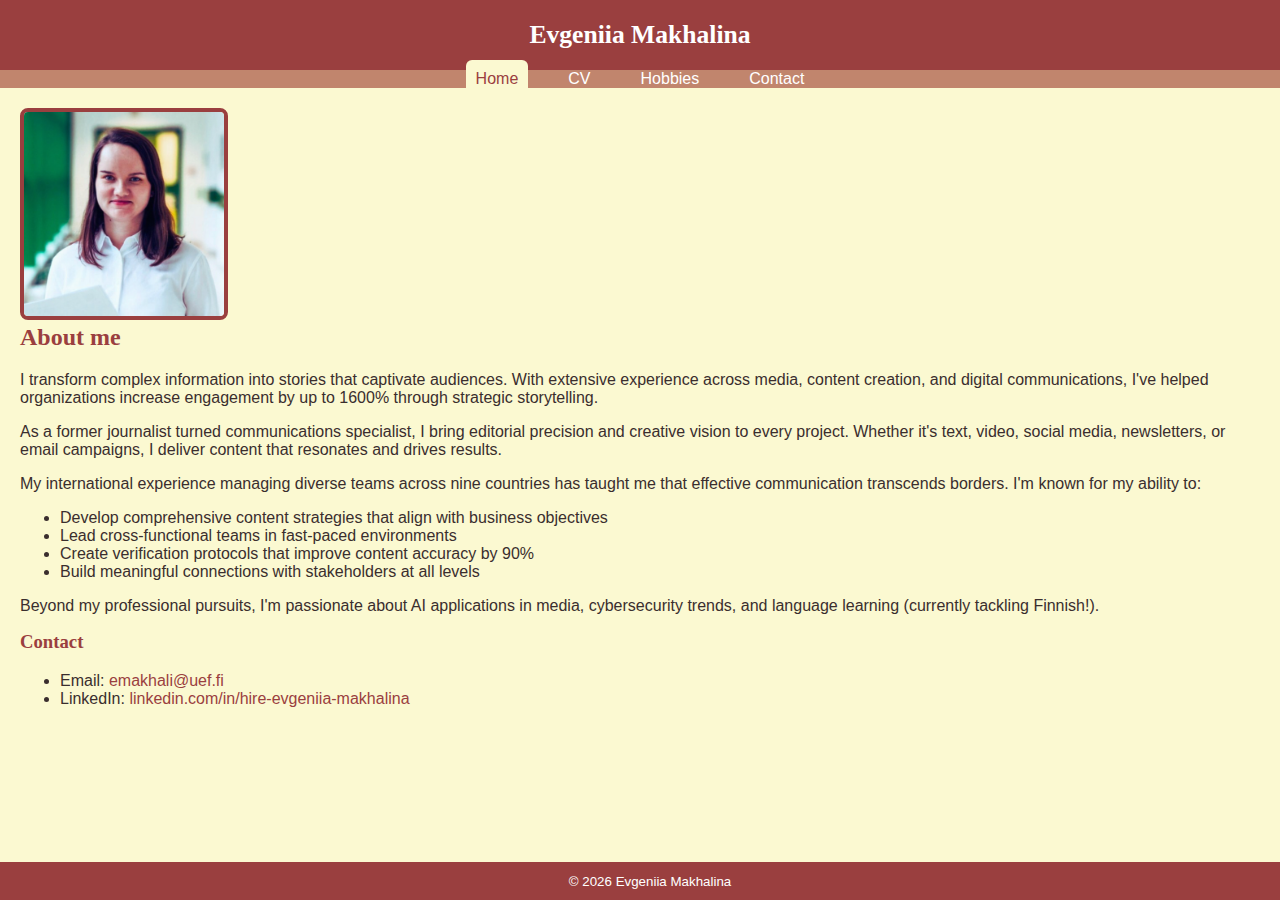
<file: index.html>
<!doctype html>
<html lang="en">
<head>
  <meta charset="utf-8" />
  <meta name="viewport" content="width=device-width, initial-scale=1" />
  <title>Evgeniia Makhalina — Home</title>
  <link rel="stylesheet" href="style.css" />
  <meta name="description" content="CV website of Evgeniia Makhalina: communications, content strategy, and digital media." />
</head>
<body>
  <header>
    <h1>Evgeniia Makhalina</h1>
    <nav aria-label="Main">
      <ul>
        <li><a href="index.html" class="active" aria-current="page">Home</a></li>
        <li><a href="cv.html">CV</a></li>
        <li><a href="hobbies.html">Hobbies</a></li>
        <li><a href="contact.html">Contact</a></li>
      </ul>
    </nav>
  </header>

  <main>
    <section class="intro">
      <img src="assets/me.png" alt="Portrait of Evgeniia Makhalina" />
      <div class="bio">
        <h2>About me</h2>
        <p>I transform complex information into stories that captivate audiences. With extensive experience across media, content creation, and digital communications, I've helped organizations increase engagement by up to 1600% through strategic storytelling.</p>
        <p>As a former journalist turned communications specialist, I bring editorial precision and creative vision to every project. Whether it's text, video, social media, newsletters, or email campaigns, I deliver content that resonates and drives results.</p>
        <p>My international experience managing diverse teams across nine countries has taught me that effective communication transcends borders. I'm known for my ability to:</p>
        <ul>
          <li>Develop comprehensive content strategies that align with business objectives</li>
          <li>Lead cross-functional teams in fast-paced environments</li>
          <li>Create verification protocols that improve content accuracy by 90%</li>
          <li>Build meaningful connections with stakeholders at all levels</li>
        </ul>
        <p>Beyond my professional pursuits, I'm passionate about AI applications in media, cybersecurity trends, and language learning (currently tackling Finnish!).</p>

        <h3>Contact</h3>
        <ul>
          <li>Email: <a href="mailto:emakhali@uef.fi">emakhali@uef.fi</a></li>
          <li>LinkedIn: <a href="https://www.linkedin.com/in/hire-evgeniia-makhalina/" target="_blank" rel="noopener">linkedin.com/in/hire-evgeniia-makhalina</a></li>
        </ul>
      </div>
    </section>
  </main>

  <footer>
    <small>© <span id="year"></span> Evgeniia Makhalina</small>
  </footer>

  <script>
    document.getElementById('year').textContent = new Date().getFullYear();
  </script>
</body>
</html>
</file>
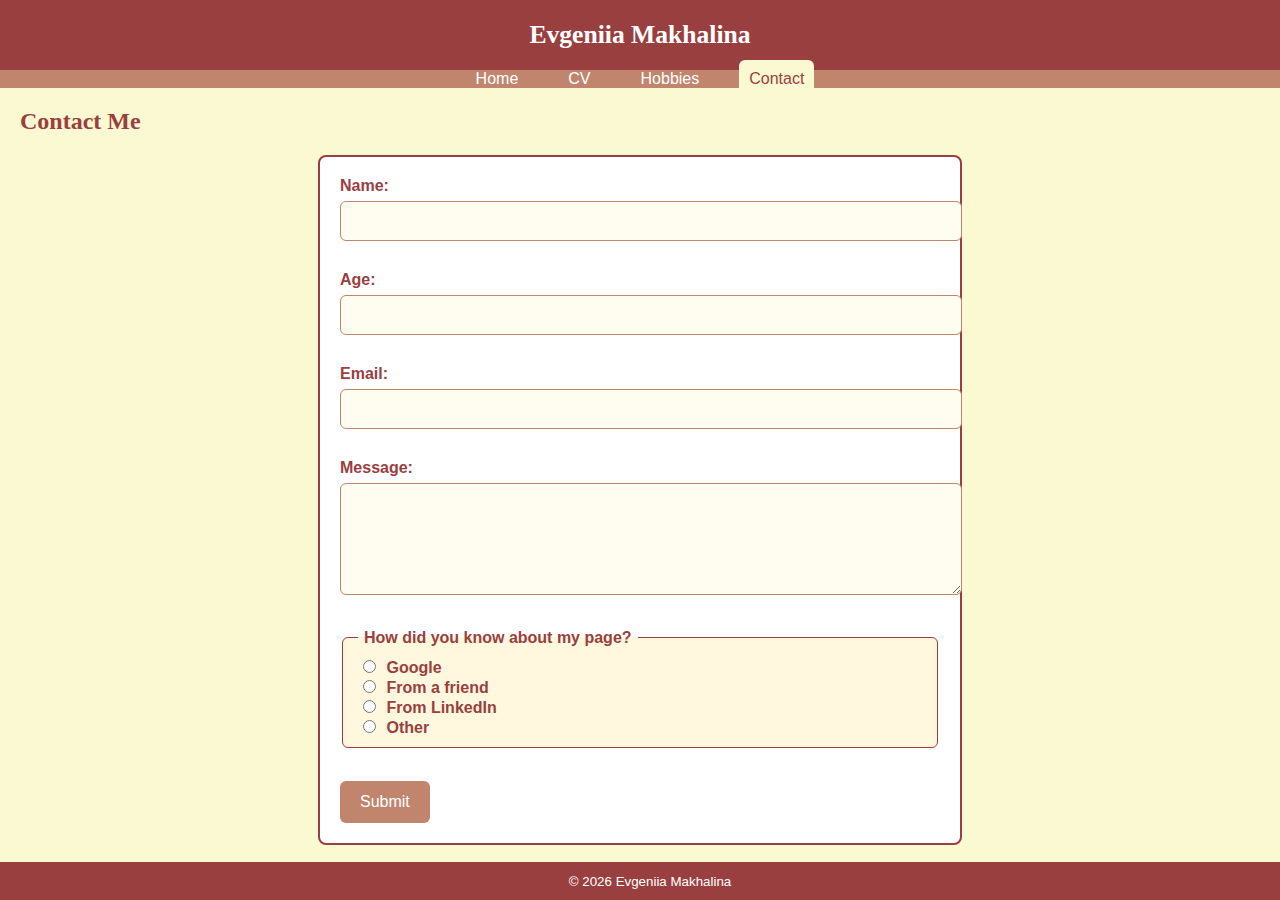
<file: contact.html>
<!doctype html>
<html lang="en">
<head>
  <meta charset="utf-8" />
  <meta name="viewport" content="width=device-width, initial-scale=1" />
  <title>Evgeniia Makhalina — Contact</title>
  <link rel="stylesheet" href="style.css" />
</head>
<body>
  <header>
    <h1>Evgeniia Makhalina</h1>
    <nav aria-label="Main">
      <ul>
        <li><a href="index.html">Home</a></li>
        <li><a href="cv.html">CV</a></li>
        <li><a href="hobbies.html">Hobbies</a></li>
        <li><a href="contact.html" class="active" aria-current="page">Contact</a></li>
      </ul>
    </nav>
  </header>

  <main>
    <section>
      <h2>Contact Me</h2>
      <form>
        <label for="name">Name:</label><br />
        <input type="text" id="name" name="name" required /><br /><br />

        <label for="age">Age:</label><br />
        <input type="number" id="age" name="age" min="0" /><br /><br />

        <label for="email">Email:</label><br />
        <input type="email" id="email" name="email" required /><br /><br />

        <label for="message">Message:</label><br />
        <textarea id="message" name="message" rows="5" cols="40"></textarea><br /><br />

        <fieldset>
          <legend>How did you know about my page?</legend>
          <input type="radio" id="google" name="source" value="google" />
          <label for="google">Google</label><br />

          <input type="radio" id="friend" name="source" value="friend" />
          <label for="friend">From a friend</label><br />

          <input type="radio" id="linkedin" name="source" value="linkedin" />
          <label for="linkedin">From LinkedIn</label><br />

          <input type="radio" id="other" name="source" value="other" />
          <label for="other">Other</label><br />
        </fieldset><br />

        <input type="submit" value="Submit" />
      </form>
    </section>
  </main>

  <footer>
    <small>© <span id="year"></span> Evgeniia Makhalina</small>
  </footer>

  <script>
    document.getElementById('year').textContent = new Date().getFullYear();
  </script>
</body>
</html>
</file>
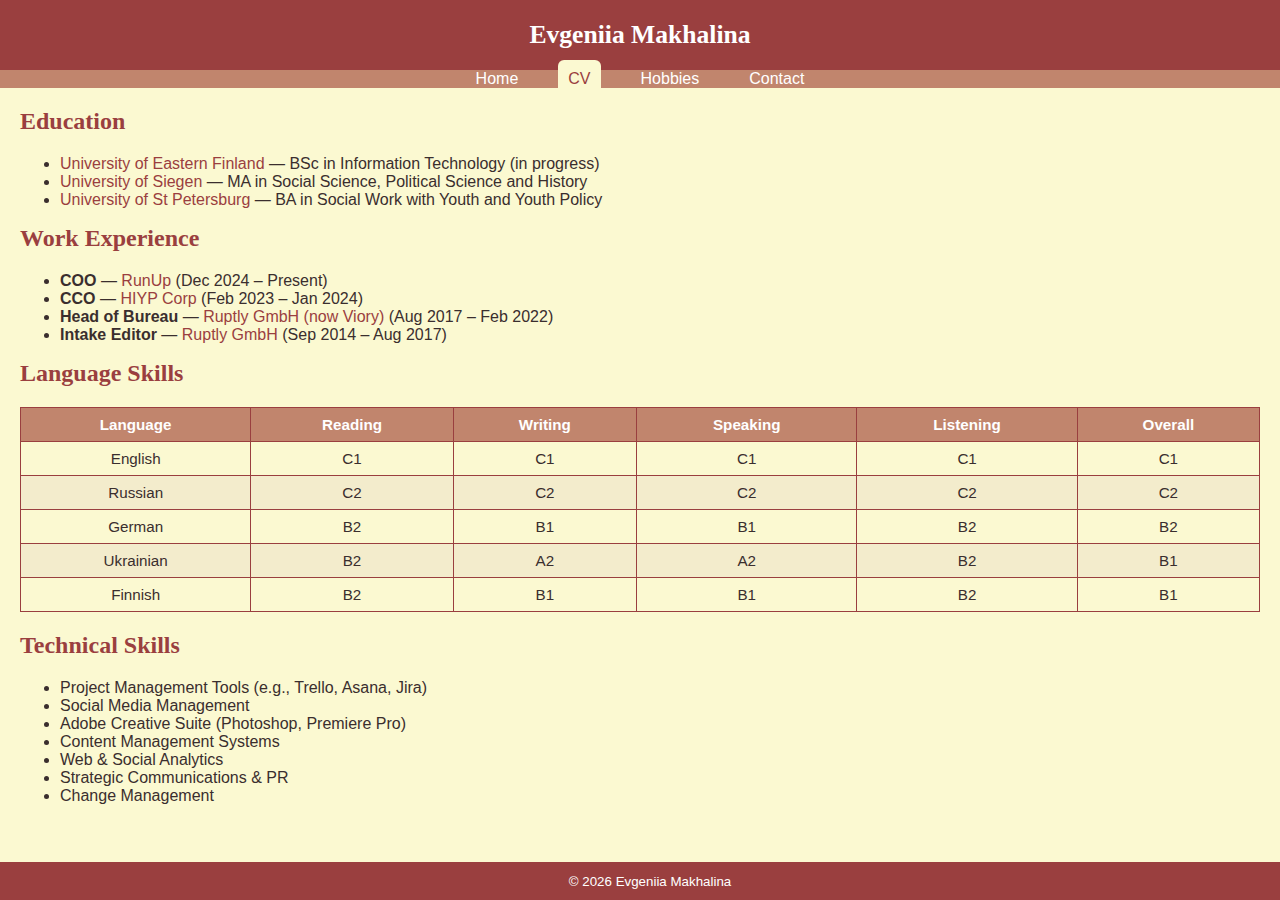
<file: cv.html>
<!doctype html>
<html lang="en">
<head>
  <meta charset="utf-8" />
  <meta name="viewport" content="width=device-width, initial-scale=1" />
  <title>Evgeniia Makhalina — CV</title>
  <link rel="stylesheet" href="style.css" />
</head>
<body>
  <header>
    <h1>Evgeniia Makhalina</h1>
    <nav aria-label="Main">
      <ul>
        <li><a href="index.html">Home</a></li>
        <li><a href="cv.html" class="active" aria-current="page">CV</a></li>
        <li><a href="hobbies.html">Hobbies</a></li>
        <li><a href="contact.html">Contact</a></li>
      </ul>
    </nav>
  </header>

  <main>
    <section>
      <h2>Education</h2>
      <ul>
        <li><a href="https://www.uef.fi/" target="_blank" rel="noopener">University of Eastern Finland</a> — BSc in Information Technology (in progress)</li>
        <li><a href="https://www.uni-siegen.de/" target="_blank" rel="noopener">University of Siegen</a> — MA in Social Science, Political Science and History</li>
        <li><a href="https://spbu.ru" target="_blank" rel="noopener">University of St Petersburg</a> — BA in Social Work with Youth and Youth Policy</li>
      </ul>
    </section>

    <section>
      <h2>Work Experience</h2>
      <ul>
        <li><strong>COO</strong> — <a href="https://gorunup.com" target="_blank" rel="noopener">RunUp</a> (Dec 2024 – Present)</li>
        <li><strong>CCO</strong> — <a href="https://rocketreach.co/hiyp-corp-profile_b71fdc54c49cc47b" target="_blank" rel="noopener">HIYP Corp</a> (Feb 2023 – Jan 2024)</li>
        <li><strong>Head of Bureau</strong> — <a href="https://www.viory.video/en" target="_blank" rel="noopener">Ruptly GmbH (now Viory)</a> (Aug 2017 – Feb 2022)</li>
        <li><strong>Intake Editor</strong> — <a href="https://www.viory.video/en" target="_blank" rel="noopener">Ruptly GmbH</a> (Sep 2014 – Aug 2017)</li>
      </ul>
    </section>

    <section>
      <h2>Language Skills</h2>
      <table>
        <thead>
          <tr>
            <th>Language</th>
            <th>Reading</th>
            <th>Writing</th>
            <th>Speaking</th>
            <th>Listening</th>
            <th>Overall</th>
          </tr>
        </thead>
        <tbody>
          <tr>
            <td>English</td>
            <td>C1</td>
            <td>C1</td>
            <td>C1</td>
            <td>C1</td>
            <td>C1</td>
          </tr>
          <tr>
            <td>Russian</td>
            <td>C2</td>
            <td>C2</td>
            <td>C2</td>
            <td>C2</td>
            <td>C2</td>
          </tr>
          <tr>
            <td>German</td>
            <td>B2</td>
            <td>B1</td>
            <td>B1</td>
            <td>B2</td>
            <td>B2</td>
          </tr>
          <tr>
            <td>Ukrainian</td>
            <td>B2</td>
            <td>A2</td>
            <td>A2</td>
            <td>B2</td>
            <td>B1</td>
          </tr>
          <tr>
            <td>Finnish</td>
            <td>B2</td>
            <td>B1</td>
            <td>B1</td>
            <td>B2</td>
            <td>B1</td>
          </tr>
        </tbody>
      </table>
    </section>

    <section>
      <h2>Technical Skills</h2>
      <ul>
        <li>Project Management Tools (e.g., Trello, Asana, Jira)</li>
        <li>Social Media Management</li>
        <li>Adobe Creative Suite (Photoshop, Premiere Pro)</li>
        <li>Content Management Systems</li>
        <li>Web & Social Analytics</li>
        <li>Strategic Communications & PR</li>
        <li>Change Management</li>
      </ul>
    </section>
  </main>

  <footer>
    <small>© <span id="year"></span> Evgeniia Makhalina</small>
  </footer>

  <script>
    document.getElementById('year').textContent = new Date().getFullYear();
  </script>
</body>
</html>
</file>
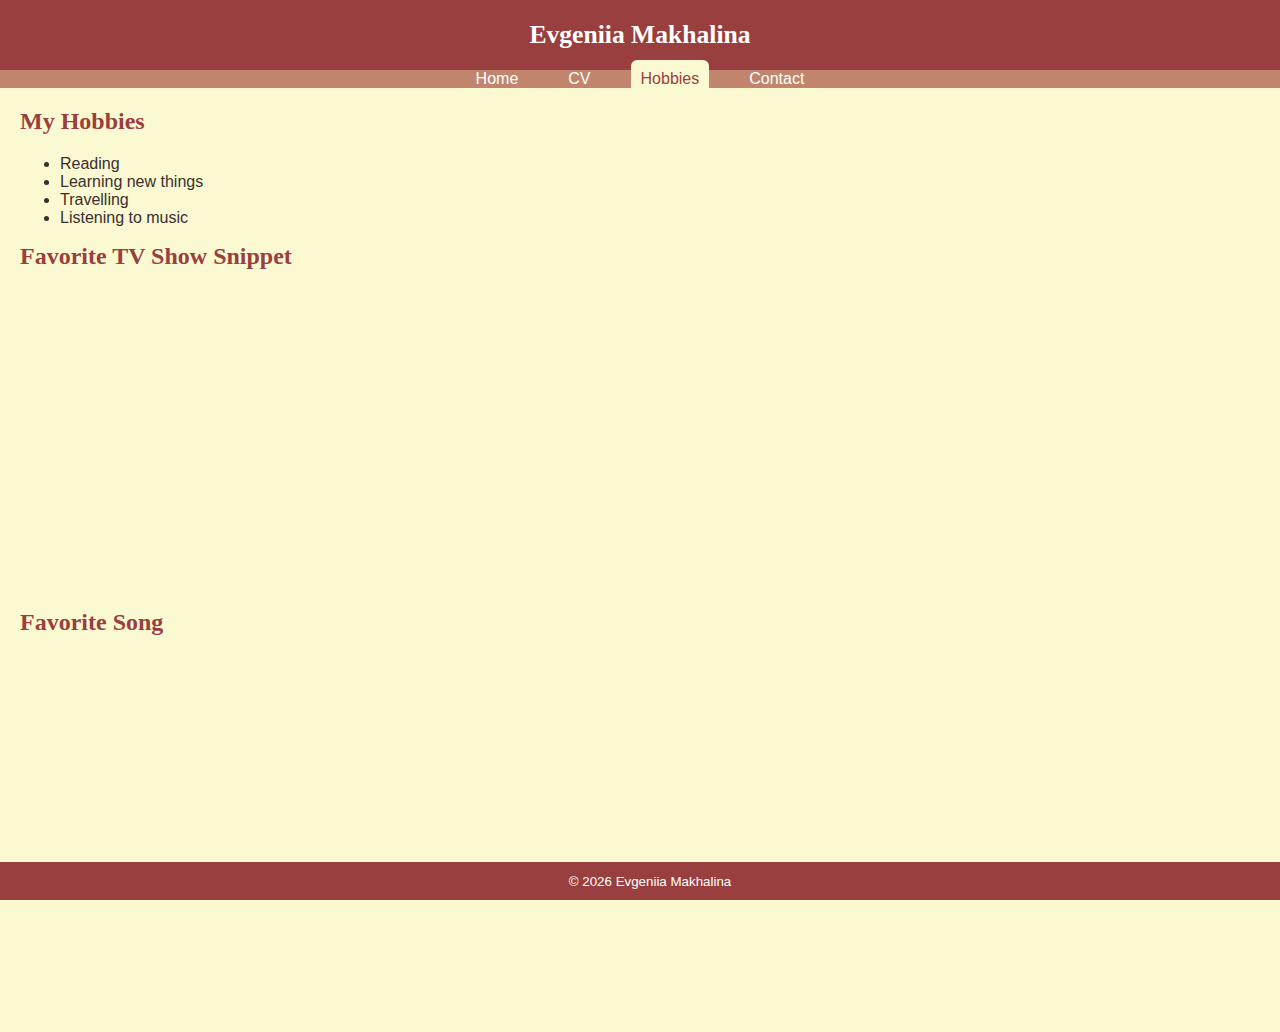
<file: hobbies.html>
<!doctype html>
<html lang="en">
<head>
  <meta charset="utf-8" />
  <meta name="viewport" content="width=device-width, initial-scale=1" />
  <title>Evgeniia Makhalina — Hobbies</title>
  <link rel="stylesheet" href="style.css" />
</head>
<body>
  <header>
    <h1>Evgeniia Makhalina</h1>
    <nav aria-label="Main">
      <ul>
        <li><a href="index.html">Home</a></li>
        <li><a href="cv.html">CV</a></li>
        <li><a href="hobbies.html" class="active" aria-current="page">Hobbies</a></li>
        <li><a href="contact.html">Contact</a></li>
      </ul>
    </nav>
  </header>

  <main>
    <section>
      <h2>My Hobbies</h2>
      <ul>
        <li>Reading</li>
        <li>Learning new things</li>
        <li>Travelling</li>
        <li>Listening to music</li>
      </ul>
    </section>

    <section>
      <h2>Favorite TV Show Snippet</h2>
      <div class="video">
        <iframe width="560" height="315" src="https://www.youtube.com/embed/oXlWjZZGTq8?si=6DGoT9a2_dwDspGI" title="YouTube video player" frameborder="0" allow="accelerometer; autoplay; clipboard-write; encrypted-media; gyroscope; picture-in-picture; web-share" referrerpolicy="strict-origin-when-cross-origin" allowfullscreen></iframe>
      </div>
    </section>

    <section>
      <h2>Favorite Song</h2>
      <div class="spotify">
        <iframe data-testid="embed-iframe" style="border-radius:12px" src="https://open.spotify.com/embed/track/2xMaGPMw5YroV8i32HAMX0?utm_source=generator" width="100%" height="352" frameBorder="0" allow="autoplay; clipboard-write; encrypted-media; fullscreen; picture-in-picture" loading="lazy"></iframe>
      </div>
    </section>
  </main>

  <footer>
    <small>© <span id="year"></span> Evgeniia Makhalina</small>
  </footer>

  <script>
    document.getElementById('year').textContent = new Date().getFullYear();
  </script>
</body>
</html>
</file>
<file: style.css>
body {
  font-family: Verdana, Geneva, sans-serif;
  background-color: #FBF9D1;
  margin: 0;
  padding: 0;
  color: #3a2e2e;
}

h1, h2, h3 {
  font-family: Palatino, Georgia, serif;
  color: #9A3F3F;
  margin-top: 0;
}

a {
  color: #9A3F3F;
  text-decoration: none;
}

a:hover {
  text-decoration: underline;
}

header {
  background-color: #9A3F3F;
  color: white;
  padding: 0;
  text-align: center;
}

header h1 {
  margin: 0;
  padding: 20px;
  background-color: #9A3F3F;
  color: white;
  font-size: 1.6rem;
}

nav ul {
  list-style-type: none;
  margin: 0;
  padding: 0;
  display: flex;
  justify-content: center;
  background-color: #C1856D;
}

nav ul li {
  margin: 0 15px;
}

nav ul li a {
  color: white;
  text-decoration: none;
  padding: 10px;
  border-radius: 6px;
}

nav ul li a:hover {
  background-color: #FBF9D1;
  color: #9A3F3F;
}

nav ul li a.active,
nav ul li a[aria-current="page"] {
  background-color: #FBF9D1;
  color: #9A3F3F;
}

main {
  padding: 20px;
}

img {
  max-width: 200px;
  border-radius: 8px;
  border: 4px solid #9A3F3F;
}

footer {
  background-color: #9A3F3F;
  color: white;
  text-align: center;
  padding: 10px;
  position: fixed;
  bottom: 0;
  width: 100%;
}

table {
  border-collapse: collapse;
  width: 100%;
  margin: 20px 0;
  font-size: 0.95rem;
}

table th,
table td {
  border: 1px solid #9A3F3F;
  padding: 8px 12px;
  text-align: center;
}

table th {
  background-color: #C1856D;
  color: white;
}

table tr:nth-child(even) {
  background-color: #F3ECCC;
}

table tr:hover {
  background-color: #E6CFA9;
}

form {
  max-width: 600px;
  margin: 0 auto;
  padding: 20px;
  background: #ffffff;
  border: 2px solid #9A3F3F;
  border-radius: 8px;
}

label, legend {
  font-weight: bold;
  color: #9A3F3F;
}

input[type="text"],
input[type="number"],
input[type="email"],
textarea {
  width: 100%;
  padding: 10px;
  margin: 6px 0 12px;
  border: 1px solid #C1856D;
  border-radius: 6px;
  font-family: Verdana, Geneva, sans-serif;
  font-size: 1rem;
  background: #FFFDF0;
}

textarea {
  resize: vertical;
}

fieldset {
  border: 1px solid #9A3F3F;
  border-radius: 6px;
  padding: 10px 15px;
  margin-bottom: 15px;
  background: #FFF8DE;
}

legend {
  padding: 0 6px;
}

input[type="radio"] {
  margin-right: 6px;
}

input[type="submit"] {
  background-color: #C1856D;
  color: white;
  border: none;
  padding: 12px 20px;
  border-radius: 6px;
  cursor: pointer;
  font-size: 1rem;
  transition: background-color 0.3s ease, color 0.3s ease;
  font-family: Verdana, Geneva, sans-serif;
}

input[type="submit"]:hover {
  background-color: #9A3F3F;
  color: #FBF9D1;
}

@media (max-width: 640px) {
  nav ul {
    flex-direction: column;
  }

  img {
    max-width: 100%;
  }

  form {
    padding: 15px;
  }
}
</file>
